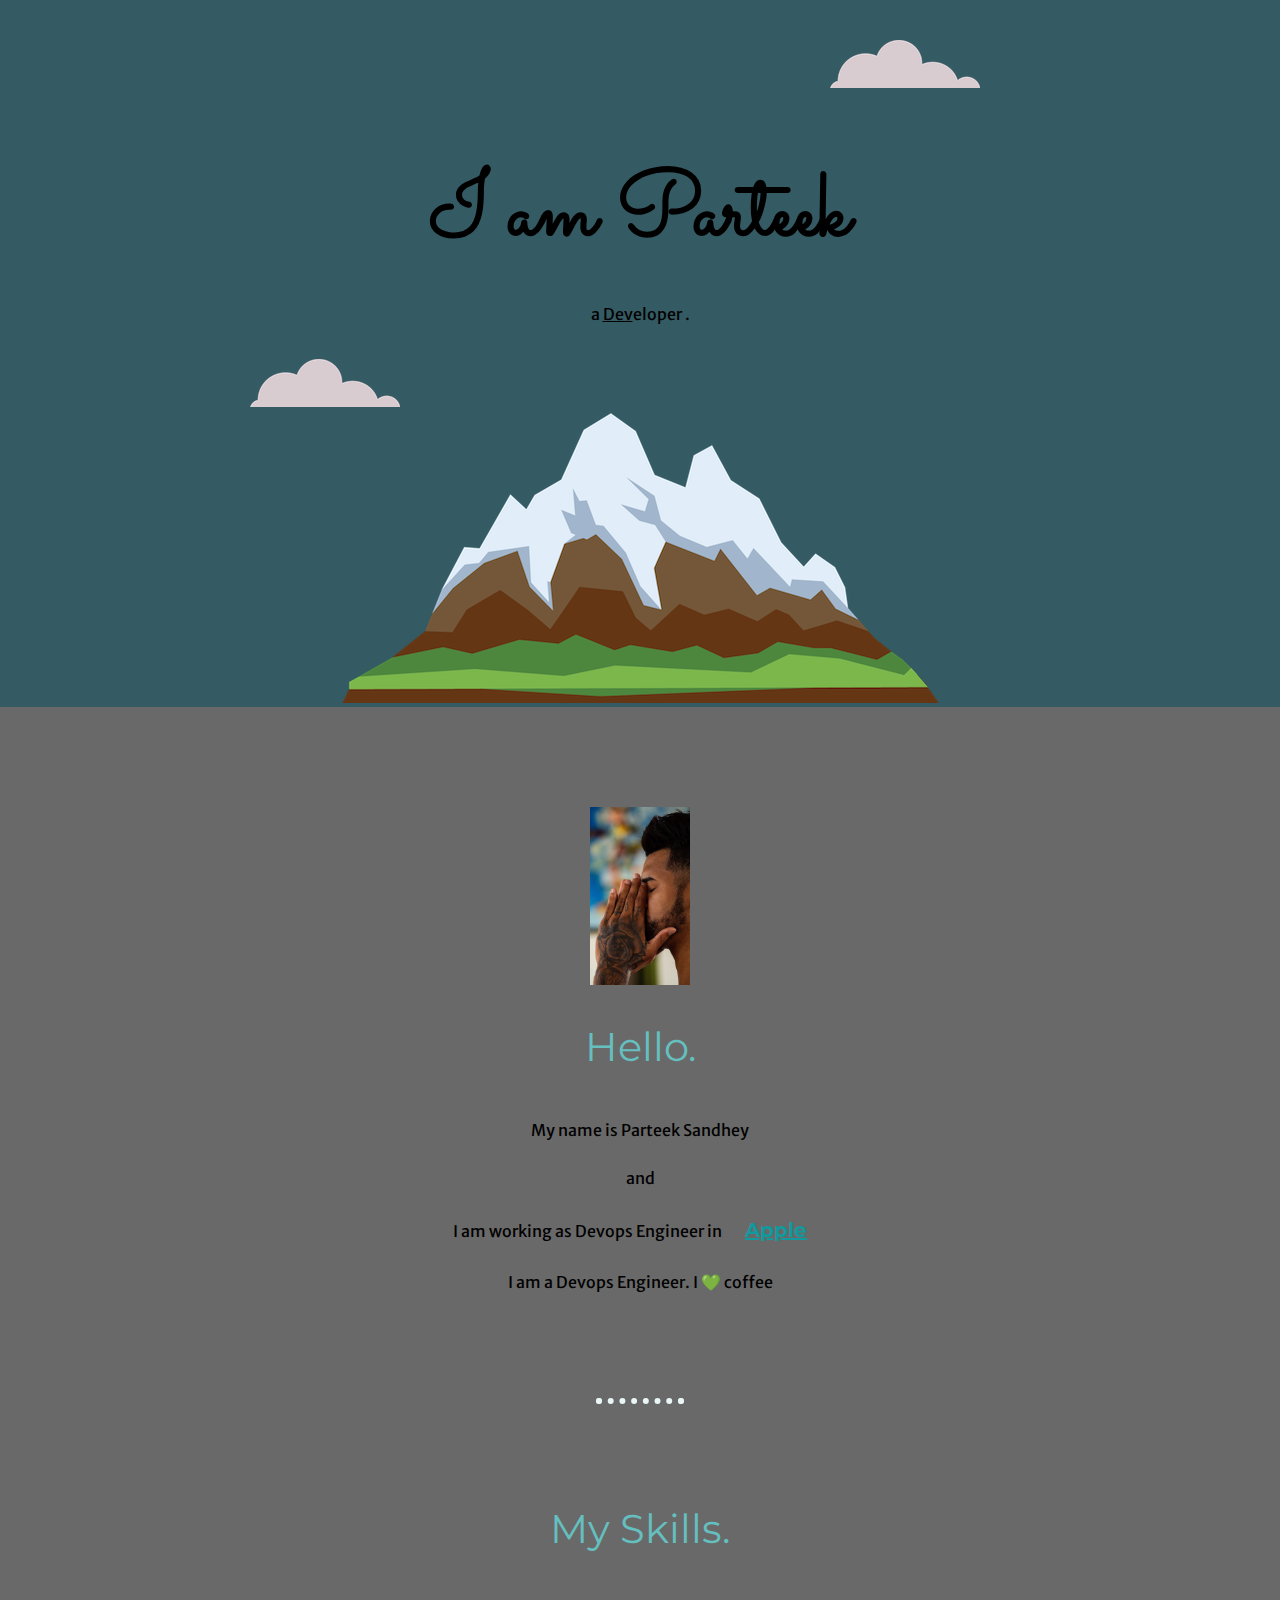
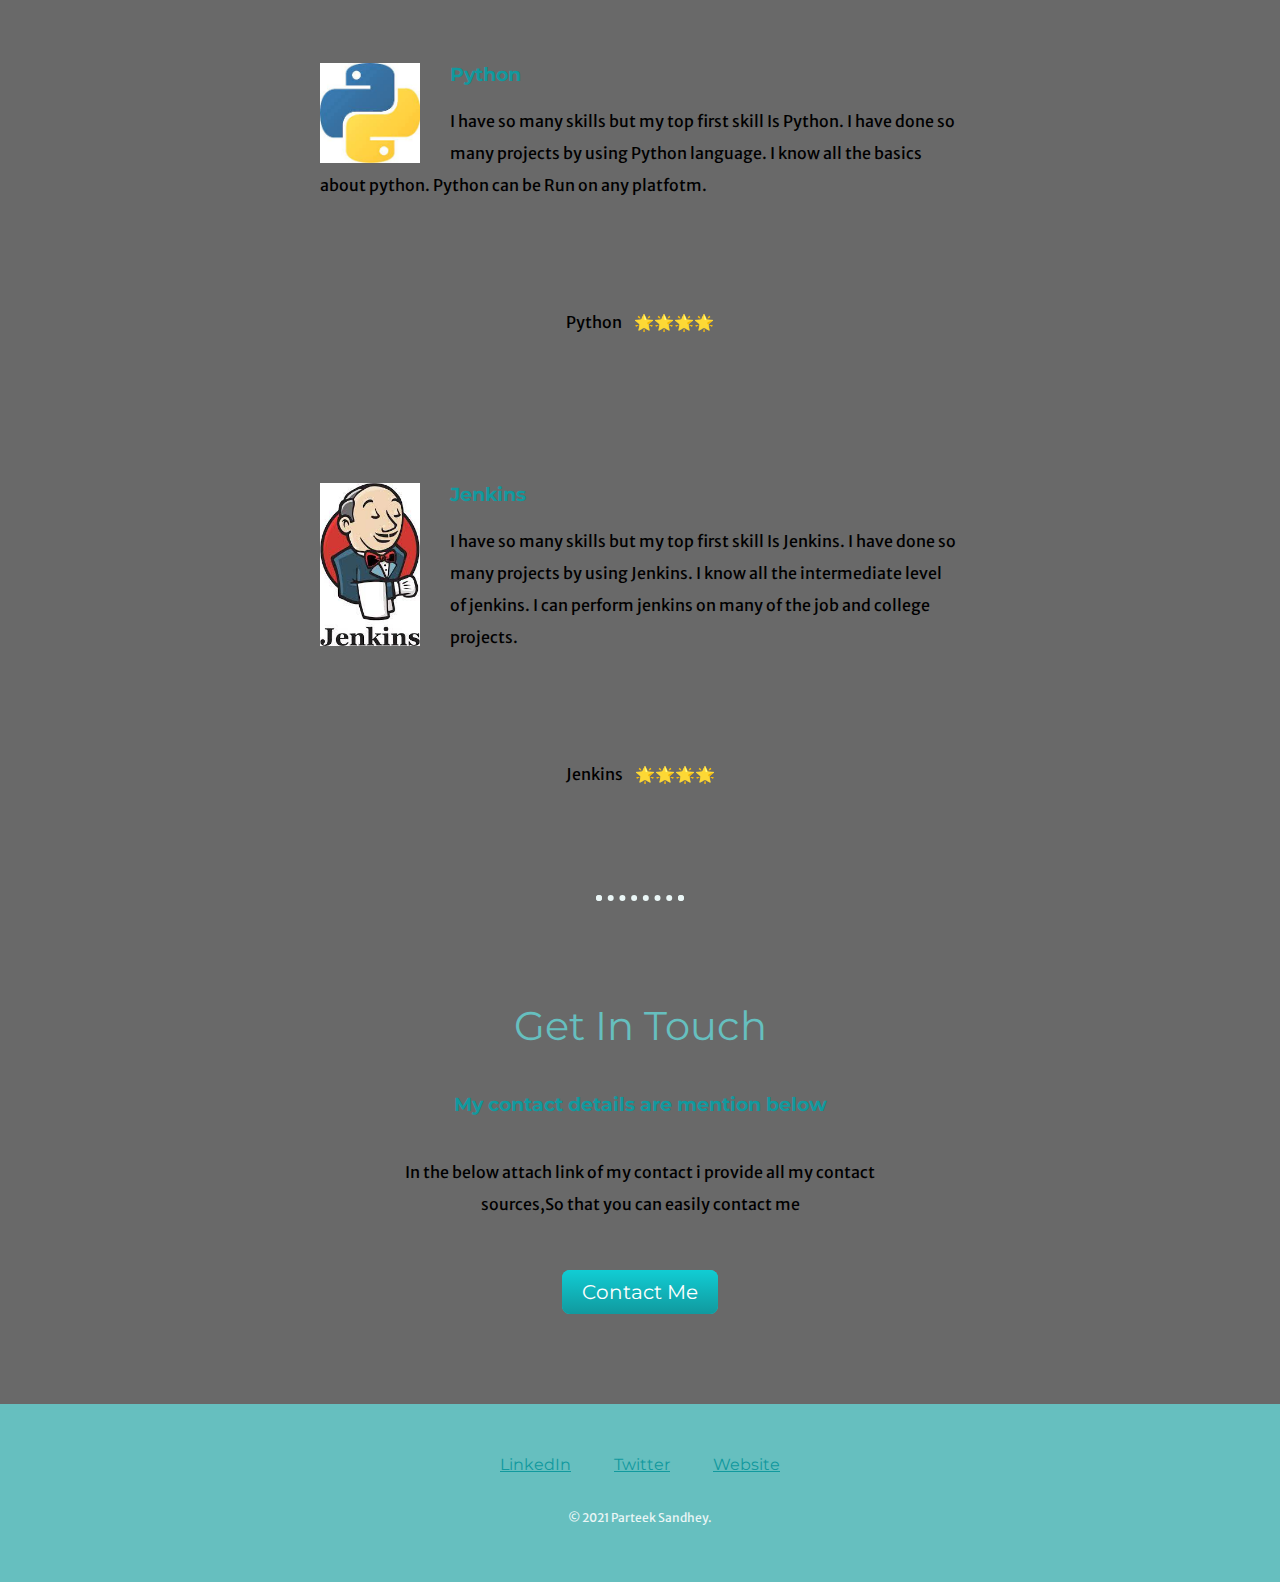
<file: index.html>
<!DOCTYPE html>
<html lang="en">
<head>
    <meta charset="UTF-8">
    <meta http-equiv="X-UA-Compatible" content="IE=edge">
    <meta name="viewport" content="width=device-width, initial-scale=1.0">
    <title>Parteek</title>
    <link rel="stylesheet" href="css/style.css" type="text/css">
    <link rel="icon" href="favicon.ico" type="text/css">
    <link href="https://fonts.googleapis.com/css2?family=Merriweather+Sans&family=Montserrat:wght@300&family=Sacramento&display=swap" rel="stylesheet">
</head>
<body>
    <div class="top-container">
        <img class="top-cloud" src="css/images/cloud.png" alt="cloud">
        <h1>I am Parteek</h1>
    <p> a <span class="dev">Dev</span>eloper .</p>
    <img class="bottom-cloud" src="css/images/cloud.png" alt="cloud">
    <img src="css/images/mountain.png" alt="mountains">
</div>
<div class="middle-container">
    <div class="profile">
      <img src="css/images/parteek.jpeg" alt="profile picture" width="100">
      <h2>Hello.</h2>
      <p>My name is Parteek Sandhey </p>
      <p>and</p>
      <p>I am working as Devops Engineer in <strong><a class="apple" href="http://www.apple.com">Apple</a></strong></p>
      <p>I am a Devops Engineer. I 💚 coffee </p>
    </div>
    <hr>
    
    <div class="skills">
      <h2>My Skills.</h2>
      <div class="skill-row">
        <img class="python-img" src="css/images/python.jpeg" alt="python logo" >
        <pre></pre>
        <h3>Python</h3>
        <p>
           I have so many skills but my top first skill Is Python. 
           I have done so many projects by using Python language.
           I know all the basics about python.
           Python can be Run on any platfotm.
          </p>
        </pre>
      </div>
      <table class="stars" cellspacing="10">
        <tr>
          <td>Python</td>
          <td>🌟🌟🌟🌟</td>
      </tr>
      </table>
      <br>
      <br>
      <div class="skill-row">
        <img class="jenkin-img" src="css/images/jenkins.jpeg" alt="jenkins logo" >
        
        <h3>Jenkins</h3>
        <p>
           I have so many skills but my top first skill Is Jenkins. 
           I have done so many projects by using Jenkins.
           I know all the intermediate level of jenkins.
           I can perform jenkins on many of the job and college projects.</p>
      </div>
      <table class="stars" cellspacing="10">
        <tr>
            <td>Jenkins</td>
            <td>🌟🌟🌟🌟</td>
        </tr>
      </table>
    </div>

    <hr>
    <div class="contact-me">
      <h2>Get In Touch</h2>
      <h3>My contact details are mention below</h3>
      <p class="contact-message">In the below attach link of my contact i provide all my contact sources,So that you can easily contact me</p>
      <a class="btn" href="My Contact.html">Contact Me</a>
    </div>
  </div>
  
  
  <div class="bottom-container">
    <a class="footer-link" href="https://www.linkedin.com/">LinkedIn</a>
    <a class="footer-link" href="https://twitter.com/">Twitter</a>
    <a class="footer-link" href="https://www.appbrewery.co/">Website</a>
    <p class="copy-right">© 2021 Parteek Sandhey.</p>
  </div>
  
</body>
</html>
</file>
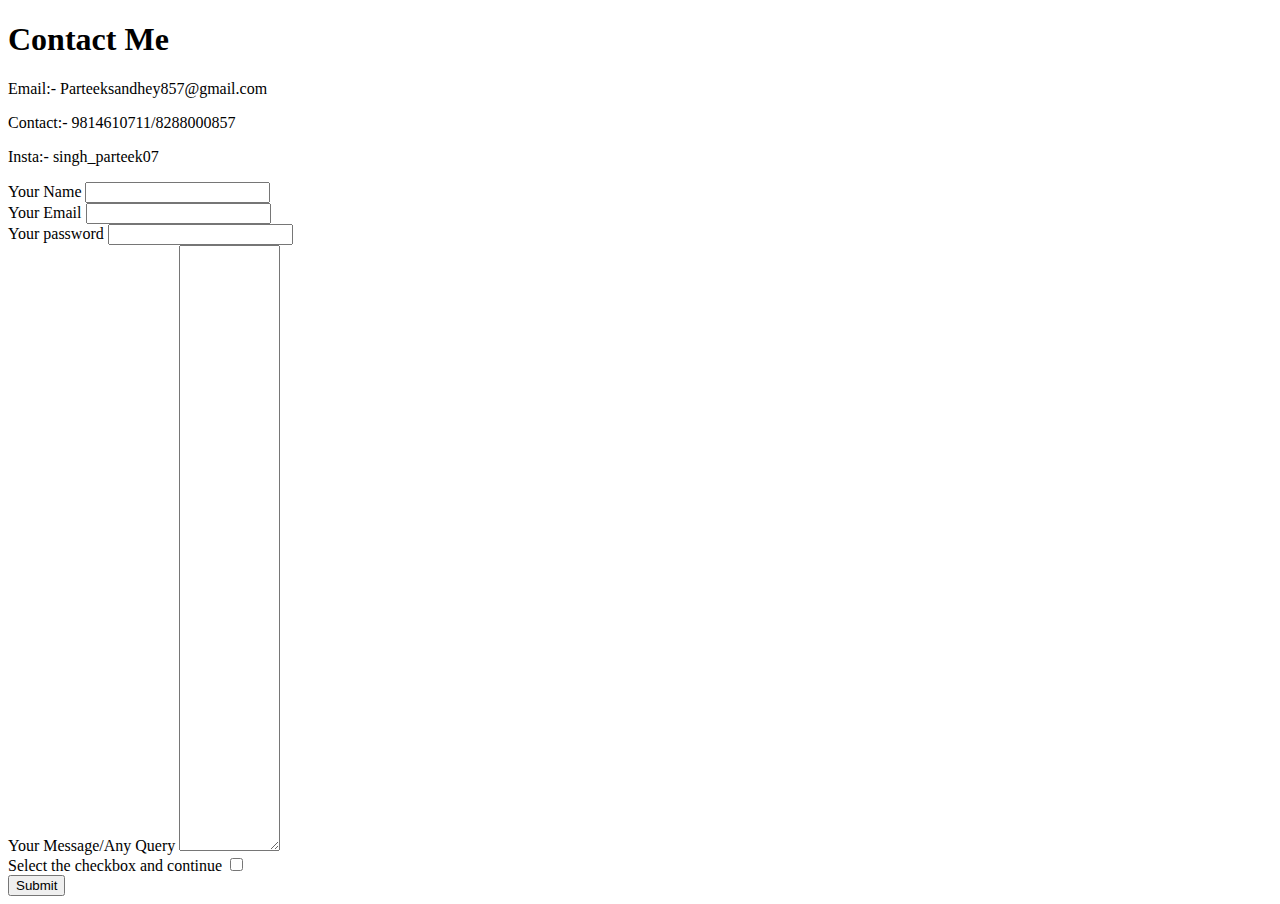
<file: My Contact.html>
<!DOCTYPE html>
<html lang="en">
<head>
    <meta charset="UTF-8">
    <meta http-equiv="X-UA-Compatible" content="IE=edge">
    <meta name="viewport" content="width=device-width, initial-scale=1.0">
    <title>My Contact Details</title>
</head>
<body>
    <h1>Contact Me</h1>
    <p>Email:-  Parteeksandhey857@gmail.com</p>
    <p>Contact:- 9814610711/8288000857</p>
    <p>Insta:- singh_parteek07</p>
    
    <form class="" action="mailto:Parteeksandhey857@gmail.com" method="post">
    <label>Your Name</label>
    <input type= "text" name="" value=""><br>
    <label>Your Email</label>
    <input type= "email" name="" value=""><br>
    <label>Your password</label>
    <input type= "password" name="" value=""><br>
    <label>Your Message/Any Query</label>
    <textarea name= "name" id="" cols="10" rows="40"></textarea><br>
    <label>Select the checkbox and continue</label>
    <input type= "checkbox" name="" value=""><br>
    <input type= "submit" name="">
    </form>
</body>
</html>
</file>
<file: css/style.css>
body{
    margin: 0px;
    text-align: center;
    font-family: 'Merriweather Sans', sans-serif;
    background-color:#696969;
}
h1{
    color: black;
    margin:50px auto 0 auto;
    font-family: 'Sacramento', cursive;
    font-size: 5.625rem;
    }
h2{
    color: #66bfbf;;
    font-family: 'Montserrat', sans-serif;
    font-size: 2.5rem;
    font-weight: normal;
    padding-bottom: 10px;
}
h3{
    color: #11999e;
font-family: 'Montserrat', sans-serif;
}
p{
    line-height: 2;
}
hr{
    border: dotted #EAF6F6 6px;
    border-bottom: none;
    width: 6%;
    margin: 100px auto;
}
a{
    color: #11999e;
    font-family: 'Montserrat', sans-serif;
    margin: 10px 20px;
}
.apple{
    color: #11999e;
    font-size: 20px;
}
.skill-row{
    width: 50%;
    margin: 100px auto 100px auto;
    text-align: left;
}
.top-container {
    background-color: #345B63;
    position: relative;
    padding-top: 100px;
}
.dev{
    text-decoration: underline;
}
.contact-message{
    width: 40%;
    margin: 40px auto 60px;
    text-decoration: none;
}
.copy-right{
    color: #EAF6F6;
    font-size: 0.75rem;
    padding: 20px 0;
}
a:hover{
    color: #EAF6F6;
}
.bottom-cloud{
    position: absolute;
    left: 250px;
    bottom: 300px;
}
.top-cloud{
    position: absolute;
    right: 300px;
    top: 40px;
}
.profile{
    margin: 0px;
    font-family: 'Merriweather Sans', sans-serif;   
}
.skills{
    margin: 0px;
    font-family: 'Merriweather Sans', sans-serif;
   
}
.stars{
    margin: 0 auto 0 auto;
    text-align: center;
}
.python-img{
    width: 100px;
    position: relative;
    float: left;
    margin-right: 30px;
}
.jenkin-img{
    width: 100px;
    position: relative;
    float: left;
    margin-right: 30px;
}
.middle-container{
    margin: 100px 0;
}
.bottom-container{
    background-color: #66BFBF;
    padding: 50px 0 20px;
}
.btn {
    background: #11cdd4;
    background-image: -webkit-linear-gradient(top, #11cdd4, #11999e);
    background-image: -moz-linear-gradient(top, #11cdd4, #11999e);
    background-image: -ms-linear-gradient(top, #11cdd4, #11999e);
    background-image: -o-linear-gradient(top, #11cdd4, #11999e);
    background-image: linear-gradient(to bottom, #11cdd4, #11999e);
    -webkit-border-radius: 8;
    -moz-border-radius: 8;
    border-radius: 8px;
    font-family: 'Montserrat', sans-serif;
    color: #ffffff;
    font-size: 20px;
    padding: 10px 20px 10px 20px;
    text-decoration: none;
  }
  
  .btn:hover {
    background: #30e3cb;
    background-image: -webkit-linear-gradient(top, #30e3cb, #2bc4ad);
    background-image: -moz-linear-gradient(top, #30e3cb, #2bc4ad);
    background-image: -ms-linear-gradient(top, #30e3cb, #2bc4ad);
    background-image: -o-linear-gradient(top, #30e3cb, #2bc4ad);
    background-image: linear-gradient(to bottom, #30e3cb, #2bc4ad);
    text-decoration: none;
  }
</file>
